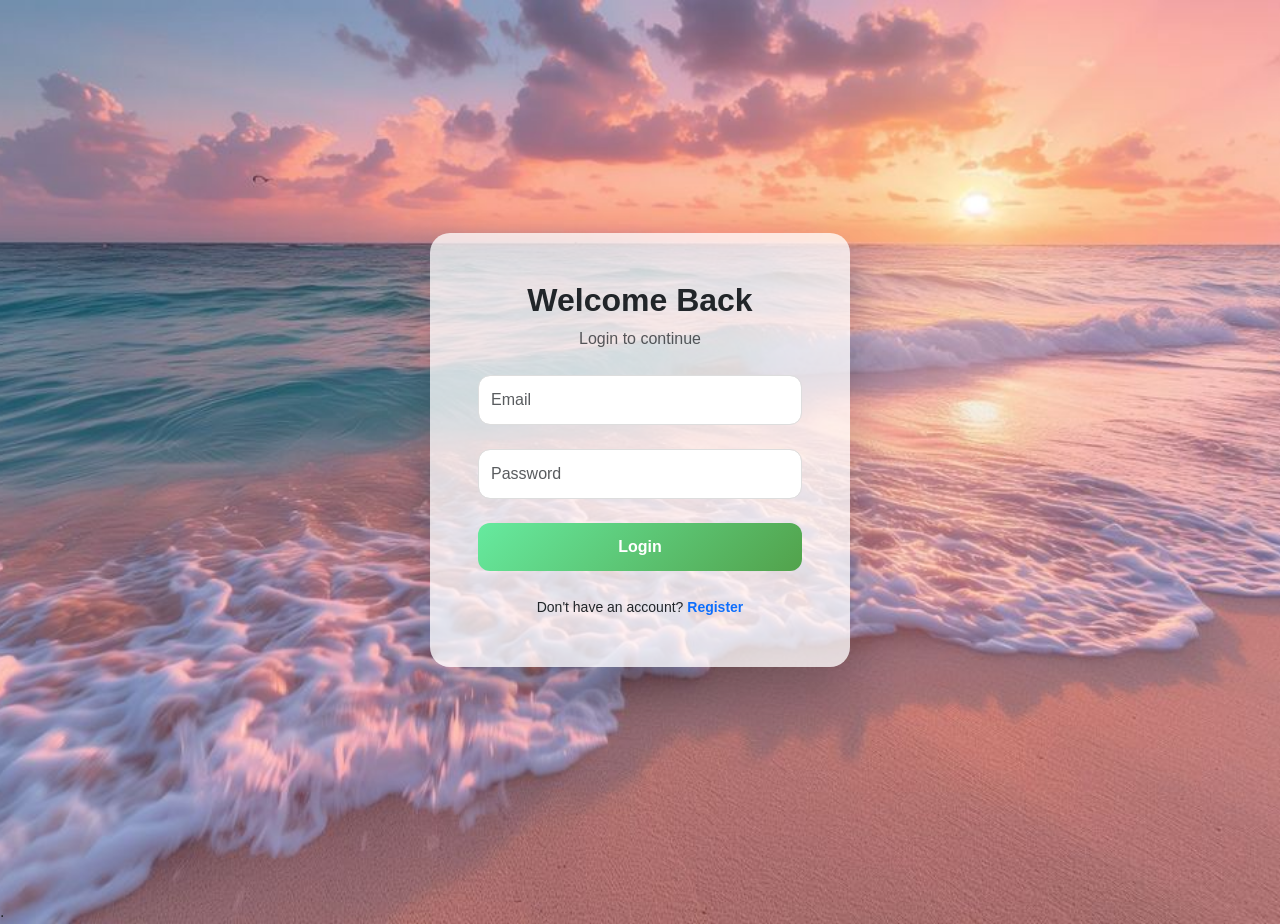
<file: index.html>
<!doctype html>
<html lang="en">
  <head>
    <meta charset="UTF-8" />
    <title>Login</title>
    <meta name="viewport" content="width=device-width, initial-scale=1" />

    <link rel="stylesheet" href="css/all.css" />
    <link rel="stylesheet" href="css/bootstrap.min.css" />
    <link rel="stylesheet" href="css/master.css" />
  </head>
  <body class="auth-bg">
    <div class="overlay"></div>

    <div
      class="container d-flex justify-content-center align-items-center vh-100"
    >
      <div class="auth-card p-5 bg-white bg-opacity-75">
        <div class="text-center mb-4">
          <h2 class="fw-bold">Welcome Back</h2>
          <p class="text-muted">Login to continue</p>
        </div>

        <form id="loginForm">
          <div class="mb-4">
            <input
              type="email"
              id="loginEmail"
              class="form-control custom-input"
              placeholder="Email"
              required
            />
          </div>

          <div class="mb-4">
            <input
              type="password"
              id="loginPassword"
              class="form-control custom-input"
              placeholder="Password"
              required
            />
          </div>

          <p id="loginMessage" class="alert alert-danger d-none"></p>

          <button type="submit" class="btn custom-btn w-100">Login</button>
        </form>

        <div class="text-center mt-4">
          <small
            >Don't have an account?
            <a href="register.html" class="fw-semibold text-decoration-none"
              >Register</a
            >
          </small>
        </div>
      </div>
    </div>

    <script src="js/bootstrap.bundle.min.js"></script>
    <script src="js/login.js"></script>
  </body>
</html>

.
</file>
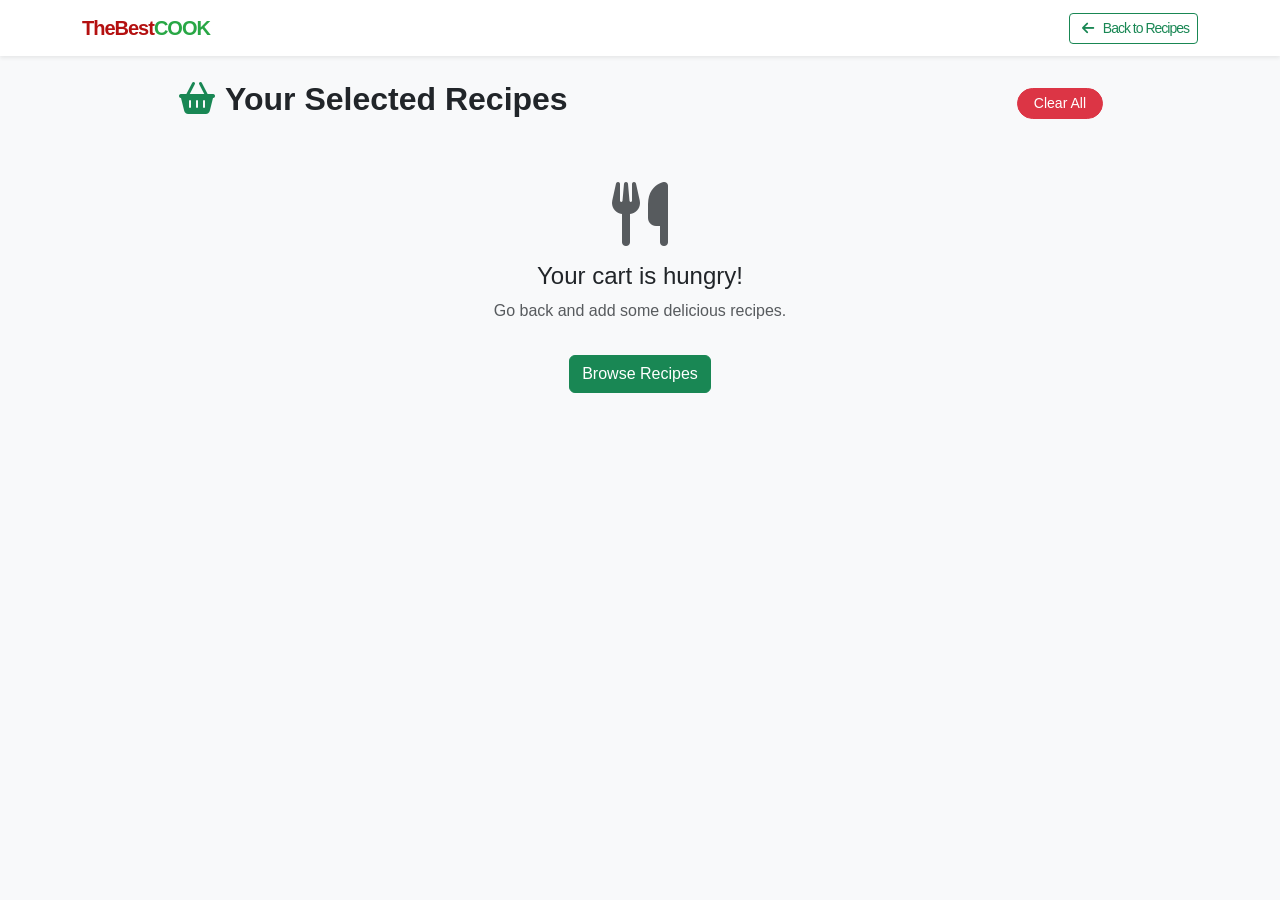
<file: cart.html>
<!DOCTYPE html>
<html lang="en">
<head>
    <meta charset="UTF-8">
    <meta name="viewport" content="width=device-width, initial-scale=1.0">
    <title>My Kitchen Cart - TheBestCook</title>
    <link rel="stylesheet" href="css/all.css">
    <link rel="stylesheet" href="css/bootstrap.min.css">
    <link rel="stylesheet" href="css/master3.css">
    <link rel="stylesheet" href="https://cdnjs.cloudflare.com/ajax/libs/font-awesome/6.4.2/css/all.min.css">
   
</head>
<body>

    <nav class="customm navbar navbar-expand-lg bg-white shadow-sm mb-4">
        <div class="container">
            <a class="navbar-brand fw-bold text-dark" href="api.html">
                  <span class="first-word">TheBest</span><span class="second-word">Cook</span>
            </a>
            <a href="api.html" class="btn btn-outline-success btn-sm">
                <i class="fas fa-arrow-left me-1"></i> Back to Recipes
            </a>
        </div>
    </nav>

    <div class="container">
        <div class="row justify-content-center">
            <div class="col-md-10">
                <div class="d-flex justify-content-between align-items-center mb-4">
                    <h2 class="fw-bold"><i class="fas fa-shopping-basket text-success me-2"></i>Your Selected Recipes</h2>
                    <button onclick="clearAll()" class="btn btn-danger btn-sm rounded-pill px-3">Clear All</button>
                </div>

                <div id="cart-items-container" class="row g-3">
                    </div>

                <div id="empty-msg" class="text-center py-5 d-none">
                    <i class="fas fa-utensils fa-4x text-muted mb-3"></i>
                    <h4>Your cart is hungry!</h4>
                    <p class="text-muted">Go back and add some delicious recipes.</p>
                    <a href="api.html" class="btn btn-success mt-3">Browse Recipes</a>
                </div>
            </div>
        </div>
    </div>
    <script src="js/main3.js"></script>


</body>
</html>
</file>
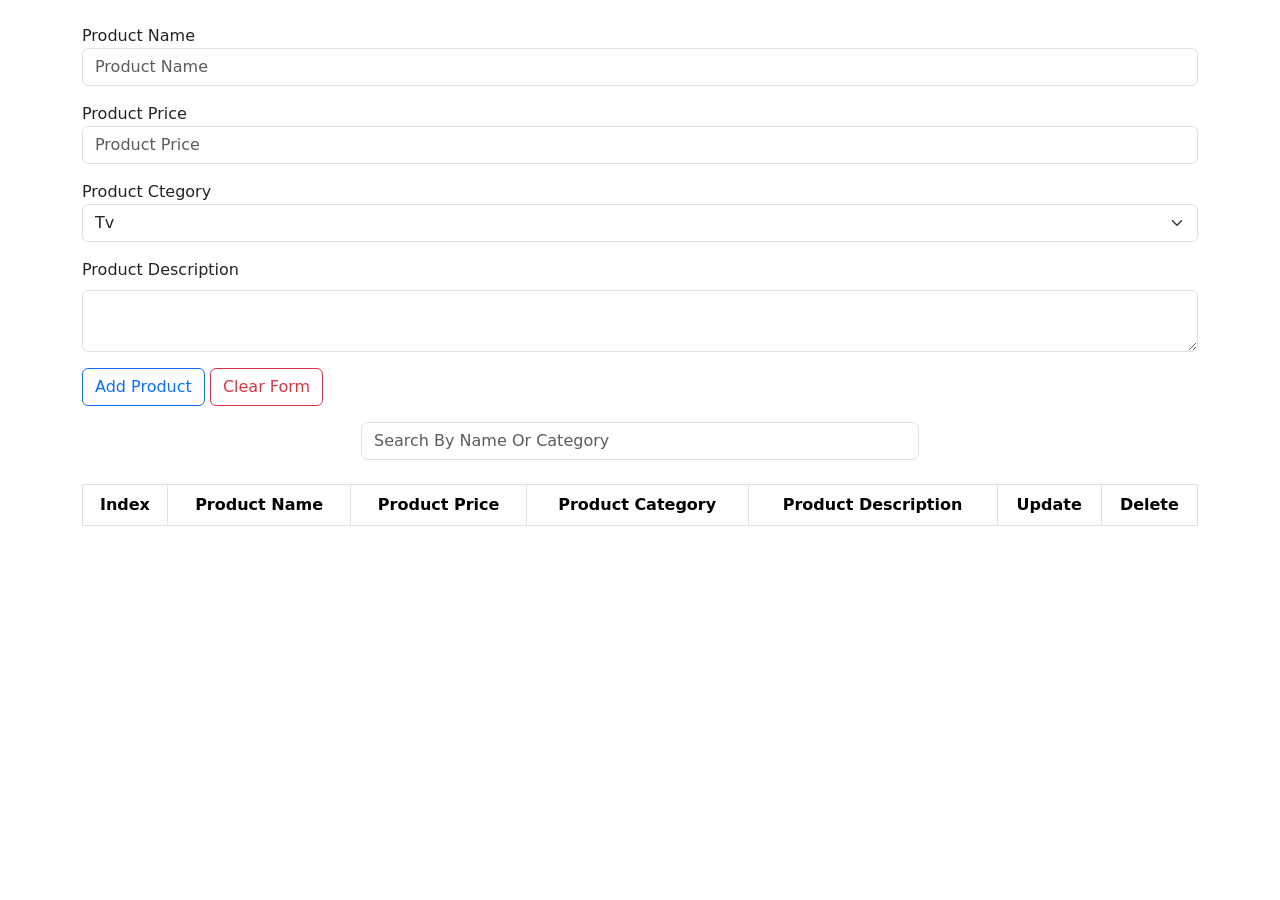
<file: crud.html>
<!doctype html>
<html lang="en">
  <head>
    <meta charset="UTF-8" />
    <meta name="viewport" content="width=device-width, initial-scale=1.0" />
    <title>Crud Operation</title>
    <link rel="stylesheet" href="css/all.css" />
    <link rel="stylesheet" href="css/bootstrap.min.css" />
    <link rel="stylesheet" href="css/master.css" />
  </head>
  <body>
  
    

    <div class="container customm mt-4">
      
      <form class="">
        <label class="">Product Name</label>
        <input id="pName" type="text" class="form-control mb-3" placeholder="Product Name">
        <label class="">Product Price</label>
        <input id="pPrice" type="number" class="form-control mb-3" placeholder="Product Price">
        <label class="">Product Ctegory</label>
        <select name="category" id="pCategory" class="form-select mb-3">
          <option value="Tv">Tv</option>
          <option value="Labtop">Labtop</option>
          <option value="Phone">Phone</option>
        </select>
        <div class="mb-3">
          <label class="form-label">Product Description</label>
          <textarea class="form-control" id="pDesc"></textarea>
        </div>

        <button type="button" class="btn btn-outline-primary" id="btnAdd">Add Product</button>
        <button type="button" class="btn btn-outline-primary d-none" id="btnUpdate">Update Product</button>
        <button type="button" class="btn btn-outline-danger" id="btnclear">Clear Form</button>

      </form>
      <input id="pSearch" type="text" class="form-control my-3 w-50 mx-auto" placeholder="Search By Name Or Category">
      <table class="table table-striped table-hover table-bordered text-center text-capitalize mt-4">
        <thead>
          <tr>
            <th scope="col">index</th>
            <th scope="col">Product Name</th>
            <th scope="col">Product Price</th>
            <th scope="col">Product Category</th>
            <th scope="col">Product Description</th>
            <th scope="col">Update</th>
            <th scope="col">Delete</th>
            <!-- <th scope="col"><button class="btn btn-warning">Update</button></th>
            <th scope="col"><button class="btn btn-danger">Delete</button></th> -->
          </tr>
        </thead>
        <tbody id="tbody">
    

        </tbody>
      </table>

    </div>



    <script src="js/bootstrap.bundle.min.js"></script>
    <script src="js/main.js"></script>
  </body>
</html>
</file>
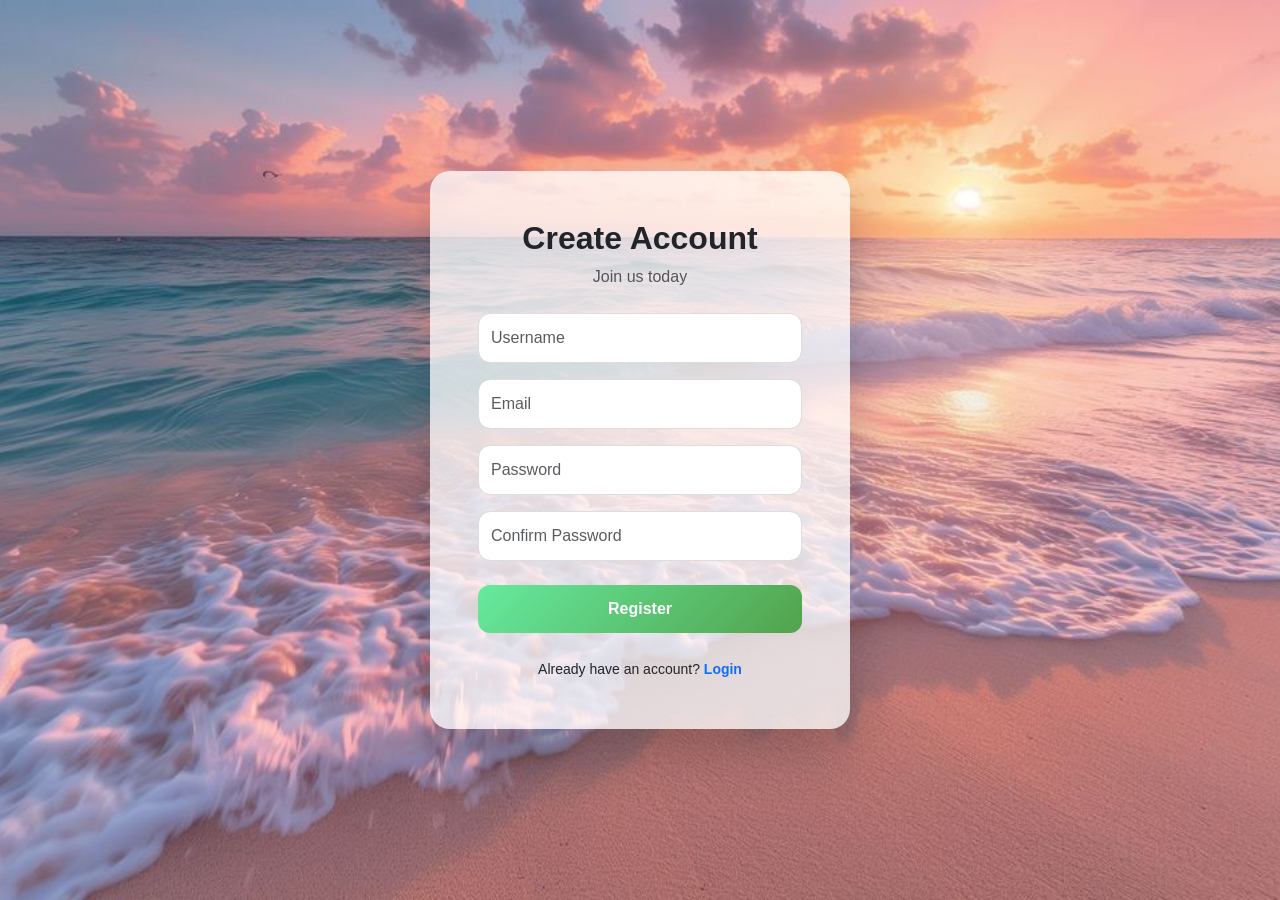
<file: register.html>
<!doctype html>
<html lang="en">
  <head>
    <meta charset="UTF-8" />
    <title>Register</title>
    <meta name="viewport" content="width=device-width, initial-scale=1" />
    <link rel="stylesheet" href="css/all.css" />
    <link rel="stylesheet" href="css/bootstrap.min.css" />
    <link rel="stylesheet" href="css/master.css" />
  </head>
  <body class="auth-bg">
    <div class="overlay"></div>

    <div
      class="container d-flex justify-content-center align-items-center vh-100"
    >
      <div class="auth-card p-5 bg-white bg-opacity-75">
        <div class="text-center mb-4">
          <h2 class="fw-bold">Create Account</h2>
          <p class="text-muted">Join us today</p>
        </div>

        <form id="registerForm">
          <div class="mb-3">
            <input
              type="text"
              id="regUsername"
              class="form-control custom-input"
              placeholder="Username"
              required
            />
          </div>

          <div class="mb-3">
            <input
              type="email"
              id="regEmail"
              class="form-control custom-input"
              placeholder="Email"
              required
            />
          </div>

          <div class="mb-3">
            <input
              type="password"
              id="regPassword"
              class="form-control custom-input"
              placeholder="Password"
              required
            />
          </div>

          <div class="mb-4">
            <input
              type="password"
              id="regConfirmPassword"
              class="form-control custom-input"
              placeholder="Confirm Password"
              required
            />
          </div>

          <p id="regMessage" class="alert alert-danger d-none"></p>

          <button type="submit" class="btn custom-btn w-100">Register</button>
        </form>

        <div class="text-center mt-4">
          <small
            >Already have an account?
            <a href="index.html" class="fw-semibold text-decoration-none"
              >Login</a
            >
          </small>
        </div>
      </div>
    </div>

    <script src="js/bootstrap.bundle.min.js"></script>
    <script src="js/register.js"></script>
  </body>
</html>
</file>
<file: css/master.css>
/* Background Image */
.auth-bg {
    background: url("../images/sea01.jpg") no-repeat center center/cover;
    font-family: 'Segoe UI', sans-serif;
    position: relative;
}
.overlay {
    position: absolute;
    width: 100%;
    height: 100%;
    /* background: linear-gradient(135deg, rgba(102,126,234,0.6), rgba(118,75,162,0.6)); */
    top: 0;
    left: 0;
}

.auth-card {
    position: relative;
    z-index: 2;
    width: 420px;
    max-width: 95%;
    /* background: rgba(255, 255, 255, 0.95); */
    
    border-radius: 20px;
    box-shadow: 0 25px 50px rgba(0, 0, 0, 0.2);
    animation: fadeIn 0.6s ease-in-out;
}

.customm{
   animation: fadeIn 0.6s ease-in-out; 
}
@keyframes fadeIn {
    from {
        opacity: 0;
        transform: translateY(20px);
    }
    to {
        opacity: 1;
        transform: translateY(0);
    }
}
.custom-input {
    border-radius: 12px;
    padding: 12px;
    border: 1px solid #ddd;
    transition: 0.3s;
}

.custom-input:focus {
    border-color: #764ba2;
    box-shadow: 0 0 15px rgba(118,75,162,0.3);
}

.custom-btn {
    border-radius: 12px;
    padding: 12px;
    background: linear-gradient(135deg, #66ea9f, #52a24b);
    color: white;
    font-weight: 600;
    border: none;
    transition: 0.3s;
}

.custom-btn:hover {
    transform: translateY(-3px);
    box-shadow: 0 15px 30px rgba(118,75,162,0.4);
}
</file>
<file: css/master3.css>
body {
  background-color: #f8f9fa;
  font-family: "Poppins", sans-serif;
}
.cart-card {
  transition: all 0.4s ease;
  animation: slideIn 0.5s ease forwards;
  opacity: 0;
}
@keyframes slideIn {
  from {
    transform: translateY(20px);
    opacity: 0;
  }
  to {
    transform: translateY(0);
    opacity: 1;
  }
}
.remove-animation {
  transform: translateX(100px);
  opacity: 0 !important;
}
.empty-cart-img {
  width: 200px;
  opacity: 0.6;
}

.customm {
    font-family: 'Poppins', sans-serif; 
    font-size: 1.6rem;
    letter-spacing: -1px; 
    transition: all 0.3s ease;
}

.customm .first-word {
    color: #b41010;
    font-weight: 600;
}

.customm .second-word {
    color: #28a745; 
    font-weight: 800; 
    text-transform: uppercase;
}

.customm:hover {
    transform: scale(1.02);
    filter: drop-shadow(0 0 8px rgba(40, 167, 69, 0.4));
}
</file>
